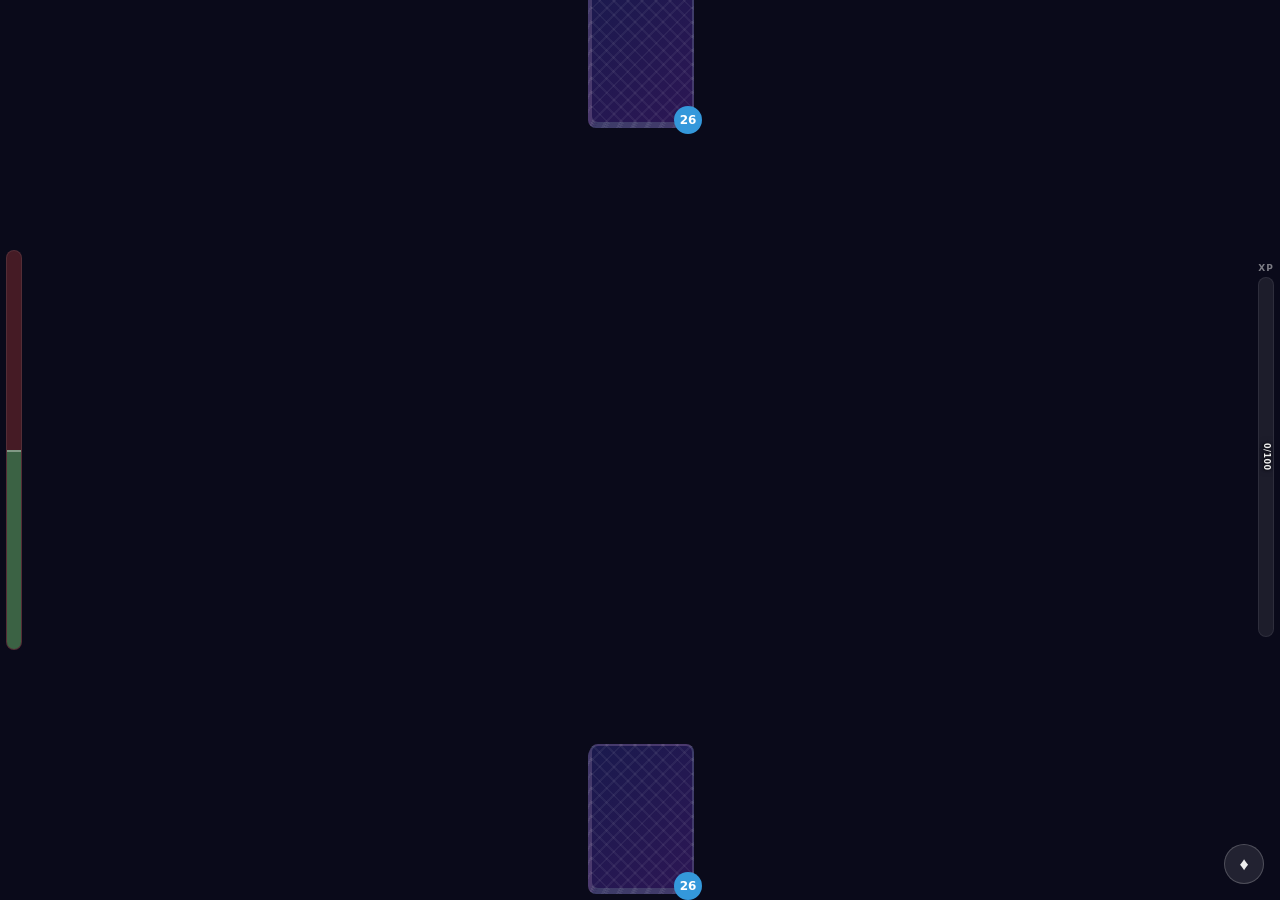
<file: index.html>
<!DOCTYPE html>
<html lang="en">
<head>
  <meta charset="UTF-8">
  <meta name="viewport" content="width=device-width, initial-scale=1, user-scalable=no, viewport-fit=cover">
  <meta name="apple-mobile-web-app-capable" content="yes">
  <meta name="theme-color" content="#0a0a1a">
  <title>War</title>
  <link rel="stylesheet" href="war.css?v=20">
</head>
<body>
  <!-- EVAL BAR (card advantage indicator) -->
  <div id="eval-bar" class="eval-bar">
    <div class="eval-bar-mid"></div>
    <div id="eval-bar-fill" class="eval-bar-fill"></div>
  </div>

  <!-- XP BAR (vertical, right side) -->
  <div class="xp-bar-wrapper">
    <div class="xp-bar-title">XP</div>
    <div id="xp-bar-container" class="xp-bar-container">
      <div id="xp-bar-fill" class="xp-bar-fill"></div>
      <span id="xp-bar-label" class="xp-bar-label"></span>
    </div>
    <div id="combo-display" class="combo-display hidden"></div>
  </div>

  <div id="game" class="game">

    <!-- OPPONENT AREA -->
    <div class="player-area opponent-area">
      <div class="deck-zone">
        <div id="opponent-deck" class="deck" data-owner="opponent">
          <div class="deck-stack"></div>
          <span class="deck-count">0</span>
        </div>
      </div>
    </div>

    <!-- BATTLE ZONE -->
    <div id="battle-zone" class="battle-zone">
      <div id="opponent-cards" class="card-row"></div>
      <div id="result-flash" class="result-flash"></div>
      <div id="player-cards" class="card-row"></div>
    </div>

    <!-- PLAYER AREA -->
    <div class="player-area player-area--self">
      <div class="deck-zone">
        <div id="player-deck" class="deck" data-owner="player">
          <div class="deck-stack"></div>
          <span class="deck-count">0</span>
        </div>
      </div>
    </div>

    <!-- ACTIVE UPGRADES -->
    <div id="active-upgrades" class="active-upgrades"></div>
    <div id="badge-tooltip" class="badge-tooltip hidden"></div>

    <!-- UPGRADE CHOICE OVERLAY -->
    <div id="upgrade-overlay" class="overlay hidden">
      <div class="overlay-content">
        <h2>Choose an Upgrade</h2>
        <div id="upgrade-choices" class="upgrade-choices"></div>
        <button id="upgrade-confirm-btn" class="btn btn--disabled" disabled>Confirm</button>
      </div>
    </div>

    <!-- DECK VIEWER MODAL -->
    <div id="deck-overlay" class="overlay hidden">
      <div class="overlay-content">
        <h2>Your Deck</h2>
        <div id="deck-list" class="deck-list"></div>
        <button id="deck-close-btn" class="btn">Close</button>
      </div>
    </div>

    <!-- GAME OVER OVERLAY -->
    <div id="gameover-overlay" class="overlay hidden">
      <div class="overlay-content">
        <h2 id="gameover-message"></h2>
        <div id="gameover-stats" class="gameover-stats"></div>
        <button id="restart-btn" class="btn">Play Again</button>
      </div>
    </div>

    <!-- DECK VIEWER FAB -->
    <button id="deck-fab" class="deck-fab">&#9830;</button>

  </div>

  <script src="https://cdn.jsdelivr.net/npm/gsap@3.12/dist/gsap.min.js"></script>
  <script src="war-simulation.js?v=20"></script>
  <script src="war.js?v=20"></script>
</body>
</html>
</file>
<file: war.css>
/* ========== CUSTOM PROPERTIES ========== */
:root {
  --bg: #0a0a1a;
  --card-w: 80px;
  --card-h: 112px;
  --card-radius: 8px;
  --red: #e74c3c;
  --dark-suit: #222;
  --xp-color: #f1c40f;
  --accent: #3498db;
  --text: #eee;
  --font: system-ui, -apple-system, sans-serif;
  --safe-bottom: env(safe-area-inset-bottom, 0px);

  /* Themed colors */
  --card-back-bg: linear-gradient(135deg, #1a1a4e, #2c1654);
  --card-back-pattern: rgba(255,255,255,.05);
  --card-back-border: rgba(255,255,255,.15);
  --card-front-bg: #fff;
  --card-front-border: #ccc;
  --overlay-bg: linear-gradient(135deg, #1a1a3a, #1e1e44);
  --overlay-border: rgba(255,255,255,.1);
  --win-color: #2ecc71;
  --lose-color: #e74c3c;
  --combo-color: #f39c12;
  --combo-color-dark: #e67e22;
  --slash-color: rgba(231,76,60,.9);
  --slash-glow: rgba(231,76,60,.5);
  --slash-core: #fff;
  --eval-player: rgba(46,204,113,.4);
  --eval-opponent: rgba(180,60,60,.35);
  --boost-badge: #2ecc71;
  --epic-color: #9b59b6;
}

/* ========== NOIR THEME ========== */
[data-theme="noir"] {
  --bg: #0a0a0a;
  --text: #d0d0d0;
  --accent: #888;
  --red: #c0392b;
  --dark-suit: #333;
  --xp-color: #ccc;
  --card-back-bg: linear-gradient(135deg, #1a1a1a, #222);
  --card-back-pattern: rgba(255,255,255,.03);
  --card-back-border: rgba(255,255,255,.1);
  --card-front-bg: #f5f5f0;
  --card-front-border: #999;
  --overlay-bg: linear-gradient(135deg, #111, #1a1a1a);
  --overlay-border: rgba(255,255,255,.06);
  --win-color: #eee;
  --lose-color: #555;
  --combo-color: #ddd;
  --combo-color-dark: #bbb;
  --slash-color: rgba(255,255,255,.95);
  --slash-glow: rgba(255,255,255,.3);
  --slash-core: #fff;
  --eval-player: rgba(220,220,220,.35);
  --eval-opponent: rgba(80,80,80,.35);
  --boost-badge: #e67e22;
  --epic-color: #888;
}

/* ========== RESET & BASE ========== */
*, *::before, *::after {
  box-sizing: border-box;
  margin: 0;
  padding: 0;
}

html, body {
  height: 100dvh;
  overflow: hidden;
  overscroll-behavior: none;
  background: var(--bg);
  color: var(--text);
  font-family: var(--font);
  -webkit-tap-highlight-color: transparent;
  touch-action: manipulation;
  user-select: none;
}

/* ========== GAME LAYOUT ========== */
.game {
  display: flex;
  flex-direction: column;
  justify-content: space-between;
  max-width: 480px;
  margin: 0 auto;
  height: 100dvh;
  padding: env(safe-area-inset-top, 8px) 12px var(--safe-bottom) 12px;
  position: relative;
}

.player-area {
  flex: 0 0 auto;
  display: flex;
  flex-direction: column;
  align-items: center;
  padding: 2px 0;
}

/* Decks 30% bigger, partially off screen */
.opponent-area {
  margin-top: -20px;
}

.player-area--self {
  margin-bottom: -20px;
}

.battle-zone {
  flex: 1;
  display: flex;
  flex-direction: column;
  justify-content: center;
  align-items: center;
  gap: 16px;
  position: relative;
  min-height: 0;
}

/* ========== DECK ========== */
.deck-zone {
  position: relative;
  display: flex;
  flex-direction: column;
  align-items: center;
  gap: 8px;
}

.deck {
  position: relative;
  width: calc(var(--card-w) * 1.3);
  height: calc(var(--card-h) * 1.3);
  cursor: pointer;
}

.deck-stack {
  position: relative;
  width: 100%;
  height: 100%;
}

.deck-stack .card-back {
  position: absolute;
  top: 0;
  left: 0;
  width: calc(var(--card-w) * 1.3);
  height: calc(var(--card-h) * 1.3);
  border-radius: var(--card-radius);
}

.deck-stack .card-back:nth-child(2) {
  top: -2px;
  left: 1px;
}

.deck-stack .card-back:nth-child(3) {
  top: -4px;
  left: 2px;
}

.deck-count {
  position: absolute;
  bottom: -6px;
  right: -10px;
  background: var(--accent);
  color: #fff;
  border-radius: 50%;
  width: 28px;
  height: 28px;
  display: flex;
  align-items: center;
  justify-content: center;
  font-size: 12px;
  font-weight: 700;
  z-index: 5;
}

.deck.empty .deck-stack {
  opacity: 0.2;
}

/* ========== CARD ========== */
.card {
  width: var(--card-w);
  height: var(--card-h);
  border-radius: var(--card-radius);
  position: absolute;
  transform-origin: center center;
}

.card-front {
  width: 100%;
  height: 100%;
  background: var(--card-front-bg);
  color: var(--dark-suit);
  border: 1px solid var(--card-front-border);
  border-radius: var(--card-radius);
  display: flex;
  flex-direction: column;
  padding: 4px 5px;
  position: absolute;
  top: 0;
  left: 0;
  overflow: hidden;
}

/* Corner rows: name on one side, value on the other */
.card-corner {
  display: flex;
  justify-content: space-between;
  align-items: baseline;
  line-height: 1;
  gap: 2px;
}
.card-corner--bot {
  transform: rotate(180deg);
}
.card-name {
  font-size: 10px;
  font-weight: 700;
  white-space: nowrap;
  overflow: hidden;
  text-overflow: ellipsis;
  min-width: 0;
}
.card-val {
  font-size: 11px;
  font-weight: 800;
  flex-shrink: 0;
  white-space: nowrap;
}
.card-mod {
  color: var(--boost-badge);
  font-size: 9px;
  font-weight: 800;
}

.card-front .suit {
  font-size: 28px;
  text-align: center;
  flex: 1;
  display: flex;
  align-items: center;
  justify-content: center;
  line-height: 1;
}

.card[data-suit="hearts"] .card-front,
.card[data-suit="diamonds"] .card-front {
  color: var(--red);
}

.card-back {
  width: 100%;
  height: 100%;
  border-radius: var(--card-radius);
  background:
    repeating-linear-gradient(45deg, var(--card-back-pattern) 0 2px, transparent 2px 10px),
    repeating-linear-gradient(-45deg, var(--card-back-pattern) 0 2px, transparent 2px 10px),
    var(--card-back-bg);
  border: 2px solid var(--card-back-border);
  position: absolute;
  top: 0;
  left: 0;
}

/* ========== CARD ROW ========== */
.card-row {
  display: flex;
  justify-content: center;
  align-items: center;
  min-height: var(--card-h);
  padding: 0 4px;
  width: 100%;
}

.card-row .card {
  position: relative;
  flex-shrink: 0;
}

.card-row .card + .card {
  margin-left: -36px;
}

/* ========== RESULT FLASH ========== */
.result-flash {
  position: absolute;
  top: 50%;
  left: 50%;
  transform: translate(-50%, -50%);
  font-size: 32px;
  font-weight: 900;
  text-transform: uppercase;
  opacity: 0;
  pointer-events: none;
  z-index: 10;
  white-space: nowrap;
  text-shadow: 0 2px 10px rgba(0,0,0,.5);
}

/* ========== BADGE TOOLTIP ========== */
.badge-tooltip {
  position: fixed;
  bottom: 80px;
  left: 50%;
  transform: translateX(-50%);
  background: rgba(20,20,50,.95);
  color: var(--text);
  padding: 10px 16px;
  border-radius: 10px;
  font-size: 13px;
  line-height: 1.4;
  max-width: 280px;
  text-align: center;
  z-index: 50;
  border: 1px solid rgba(255,255,255,.15);
  pointer-events: none;
}

/* ========== XP BAR (vertical, right side) ========== */
.xp-bar-wrapper {
  position: fixed;
  right: 6px;
  top: 50%;
  transform: translateY(-50%);
  display: flex;
  flex-direction: column;
  align-items: center;
  gap: 4px;
  z-index: 20;
}

.xp-bar-title {
  font-size: 9px;
  font-weight: 800;
  letter-spacing: 1px;
  opacity: 0.5;
}

.xp-bar-container {
  width: 16px;
  height: 55vh;
  max-height: 360px;
  background: rgba(255,255,255,.08);
  border-radius: 8px;
  overflow: hidden;
  border: 1px solid rgba(255,255,255,.08);
  display: flex;
  flex-direction: column;
  justify-content: flex-end;
  position: relative;
  transition: border-color 0.3s;
}

.xp-bar-container.combo-active {
  border-color: var(--combo-color);
  box-shadow: 0 0 10px rgba(243,156,18,.2);
}

.xp-bar-fill {
  width: 100%;
  height: 0%;
  background: linear-gradient(0deg, #f39c12, var(--xp-color));
  transition: height 0.5s ease, background 0.3s;
}

.xp-bar-container.combo-active .xp-bar-fill {
  background: linear-gradient(0deg, var(--combo-color-dark), var(--combo-color));
}

.xp-bar-label {
  position: absolute;
  inset: 0;
  display: flex;
  align-items: center;
  justify-content: center;
  writing-mode: vertical-rl;
  text-orientation: mixed;
  font-size: 8px;
  font-weight: 700;
  z-index: 2;
  white-space: nowrap;
  text-shadow: 0 1px 3px rgba(0,0,0,.8), 0 0 6px rgba(0,0,0,.5);
  letter-spacing: 0.5px;
}

.xp-bar-container.flash {
  animation: xp-flash 0.6s ease;
}

@keyframes xp-flash {
  0%, 100% { filter: brightness(1); }
  50% { filter: brightness(1.8); }
}

/* ========== ACTIVE UPGRADES ========== */
.active-upgrades {
  display: flex;
  gap: 6px;
  justify-content: center;
  flex-wrap: wrap;
  padding: 4px 0;
  min-height: 24px;
}

.upgrade-badge {
  font-size: 11px;
  padding: 2px 8px;
  border-radius: 10px;
  background: rgba(255,255,255,.08);
  border: 1px solid rgba(255,255,255,.2);
  white-space: nowrap;
  cursor: pointer;
}

.upgrade-badge--epic {
  border-color: var(--epic-color);
  color: var(--epic-color);
}

/* ========== COMBO DISPLAY ========== */
.combo-display {
  font-size: 14px;
  font-weight: 900;
  color: var(--combo-color);
  text-shadow: 0 1px 6px rgba(243,156,18,.4);
  pointer-events: none;
  white-space: nowrap;
}

/* ========== OVERLAYS ========== */
.overlay {
  position: fixed;
  inset: 0;
  background: rgba(0,0,0,.75);
  display: flex;
  align-items: center;
  justify-content: center;
  z-index: 100;
  backdrop-filter: blur(4px);
  -webkit-backdrop-filter: blur(4px);
}

.overlay.hidden {
  display: none;
}

.overlay-content {
  background: var(--overlay-bg);
  border-radius: 16px;
  padding: 32px 24px;
  text-align: center;
  max-width: 360px;
  width: 90%;
  border: 1px solid var(--overlay-border);
}

.overlay-content h2 {
  font-size: 22px;
  margin-bottom: 4px;
}

.upgrade-choices {
  display: flex;
  flex-direction: column;
  gap: 12px;
  margin-top: 20px;
}

.upgrade-card {
  padding: 14px;
  border-radius: 10px;
  background: rgba(255,255,255,.05);
  border: 2px solid rgba(255,255,255,.15);
  cursor: pointer;
  text-align: left;
  transition: border-color 0.15s, transform 0.1s;
}

/* Rarity borders */
.upgrade-card--common {
  border-color: rgba(255,255,255,.25);
}

.upgrade-card--rare {
  border-color: #3498db;
  box-shadow: 0 0 10px rgba(52,152,219,.3);
}

.upgrade-card--epic {
  border-color: #9b59b6;
  box-shadow: 0 0 14px rgba(155,89,182,.4);
}

.upgrade-card:hover {
  border-color: var(--accent);
}

.upgrade-card--rare:hover {
  border-color: #5dade2;
  box-shadow: 0 0 16px rgba(52,152,219,.5);
}

.upgrade-card--epic:hover {
  border-color: #bb8fce;
  box-shadow: 0 0 20px rgba(155,89,182,.6);
}

.upgrade-card--selected {
  border-color: var(--xp-color) !important;
  box-shadow: 0 0 16px rgba(241,196,15,.5) !important;
  transform: scale(1.02);
}

.upgrade-card:active {
  transform: scale(0.97);
}

.btn--disabled {
  opacity: 0.3;
  cursor: not-allowed;
}

.upgrade-rarity-tag {
  font-size: 9px;
  font-weight: 800;
  letter-spacing: 1.5px;
  margin-bottom: 4px;
  opacity: 0.5;
}

.upgrade-card--rare .upgrade-rarity-tag {
  color: #3498db;
  opacity: 1;
}

.upgrade-card--epic .upgrade-rarity-tag {
  color: #9b59b6;
  opacity: 1;
}

.upgrade-card h3 {
  font-size: 15px;
  margin-bottom: 4px;
}

.upgrade-card p {
  font-size: 12px;
  opacity: 0.6;
  line-height: 1.3;
}

.btn {
  padding: 14px 36px;
  border: none;
  border-radius: 12px;
  background: var(--accent);
  color: #fff;
  font-size: 16px;
  font-weight: 700;
  cursor: pointer;
  margin-top: 20px;
  transition: transform 0.1s;
}

.btn:active {
  transform: scale(0.96);
}

/* ========== EVAL BAR (card advantage) ========== */
.eval-bar {
  position: fixed;
  left: 6px;
  top: 50%;
  transform: translateY(-50%);
  width: 16px;
  height: 60%;
  max-height: 400px;
  background: var(--eval-opponent);
  border-radius: 8px;
  overflow: hidden;
  z-index: 20;
  border: 1px solid rgba(255,255,255,.08);
  display: flex;
  flex-direction: column;
  justify-content: flex-end;
}

.eval-bar-fill {
  width: 100%;
  height: 50%;
  background: var(--eval-player);
  transition: height 0.5s ease;
}

.eval-bar-mid {
  position: absolute;
  left: 0;
  right: 0;
  top: 50%;
  height: 2px;
  background: rgba(255,255,255,.35);
  z-index: 1;
  pointer-events: none;
}

.eval-bar-popup {
  position: fixed;
  font-size: 11px;
  font-weight: 800;
  white-space: nowrap;
  pointer-events: none;
  z-index: 21;
  text-shadow: 0 1px 3px rgba(0,0,0,.6);
}

/* ========== BATTLE SLASH ========== */
.battle-slash {
  position: absolute;
  top: 50%;
  left: -20%;
  width: 140%;
  height: 3px;
  background: linear-gradient(90deg, transparent 0%, var(--slash-color) 20%, var(--slash-core) 50%, var(--slash-color) 80%, transparent 100%);
  transform: translateY(-50%) rotate(-25deg);
  transform-origin: center center;
  z-index: 15;
  pointer-events: none;
  border-radius: 2px;
  box-shadow: 0 0 12px 4px var(--slash-glow), 0 0 30px 2px rgba(255,255,255,.3);
}

/* ========== CARD BOOST BADGE ========== */
.card-boost-badge {
  position: absolute;
  top: -8px;
  right: -8px;
  background: var(--boost-badge);
  color: #fff;
  font-size: 11px;
  font-weight: 800;
  padding: 2px 6px;
  border-radius: 8px;
  z-index: 10;
  box-shadow: 0 2px 6px rgba(0,0,0,.4);
  pointer-events: none;
}

/* ========== XP POPUP ========== */
.xp-popup {
  position: fixed;
  transform: translateX(-50%);
  color: var(--xp-color);
  font-size: 16px;
  font-weight: 800;
  white-space: nowrap;
  pointer-events: none;
  z-index: 50;
  text-shadow: 0 1px 4px rgba(0,0,0,.8), 0 0 8px rgba(241,196,15,.4);
}

/* ========== COMBO RING ========== */
.combo-ring {
  position: fixed;
  width: 40px;
  height: 40px;
  border-radius: 50%;
  border: 3px solid var(--combo-color);
  transform: translate(-50%, -50%);
  pointer-events: none;
  z-index: 7;
}

/* ========== DECK VIEWER FAB ========== */
.deck-fab {
  position: fixed;
  bottom: 16px;
  right: 16px;
  width: 40px;
  height: 40px;
  border-radius: 50%;
  background: rgba(255,255,255,.1);
  border: 1px solid rgba(255,255,255,.2);
  color: var(--text);
  font-size: 18px;
  cursor: pointer;
  z-index: 30;
  display: flex;
  align-items: center;
  justify-content: center;
  transition: background 0.15s;
}

.deck-fab:active {
  background: rgba(255,255,255,.2);
}

/* ========== DECK LIST ========== */
.deck-list {
  margin-top: 16px;
  display: flex;
  flex-direction: column;
  gap: 4px;
  text-align: left;
}

.deck-row {
  display: flex;
  align-items: center;
  gap: 8px;
  padding: 5px 10px;
  background: rgba(255,255,255,.04);
  border-radius: 6px;
  font-size: 14px;
  font-weight: 600;
}

.deck-row-rank {
  width: 24px;
  text-align: center;
  font-size: 16px;
  font-weight: 800;
}

.deck-row-boost {
  font-size: 13px;
  font-weight: 800;
  margin-left: auto;
}

.deck-row-boost--zero {
  color: rgba(255,255,255,.25);
}

.deck-row-boost--active {
  color: var(--boost-badge);
}

/* ========== THEME SWITCHER ========== */
.theme-switcher {
  margin-top: 16px;
  padding-top: 12px;
  border-top: 1px solid rgba(255,255,255,.08);
  display: flex;
  align-items: center;
  justify-content: center;
  gap: 8px;
}

.theme-switcher-label {
  font-size: 10px;
  opacity: 0.4;
  text-transform: uppercase;
  letter-spacing: 1px;
}

.theme-btn {
  width: 28px;
  height: 28px;
  border-radius: 50%;
  border: 2px solid rgba(255,255,255,.15);
  cursor: pointer;
  transition: border-color 0.15s;
}

.theme-btn:active { transform: scale(0.9); }
.theme-btn.active { border-color: var(--text); }
.theme-btn--default { background: linear-gradient(135deg, #1a1a4e, #2c1654); }
.theme-btn--noir { background: linear-gradient(135deg, #111, #222); }

.deck-switch-btn {
  padding: 4px 12px;
  border-radius: 12px;
  border: 1px solid rgba(255,255,255,.15);
  background: rgba(255,255,255,.05);
  color: var(--text);
  font-size: 11px;
  font-weight: 700;
  cursor: pointer;
  transition: border-color 0.15s;
}
.deck-switch-btn.active {
  border-color: var(--accent);
  background: rgba(255,255,255,.1);
}
.deck-switch-btn:active { transform: scale(0.95); }

/* ========== GAME OVER STATS ========== */
.gameover-stats {
  margin-top: 16px;
  text-align: left;
  display: grid;
  grid-template-columns: 1fr 1fr;
  gap: 6px;
}

.stat-item {
  padding: 8px 10px;
  background: rgba(255,255,255,.04);
  border-radius: 8px;
  font-size: 12px;
}

.stat-value {
  font-size: 20px;
  font-weight: 800;
  display: block;
  margin-bottom: 2px;
}

.stat-label {
  opacity: 0.5;
  font-size: 10px;
  text-transform: uppercase;
  letter-spacing: 0.5px;
}

/* ========== UTILITY ========== */
.hidden {
  display: none !important;
}
</file>
